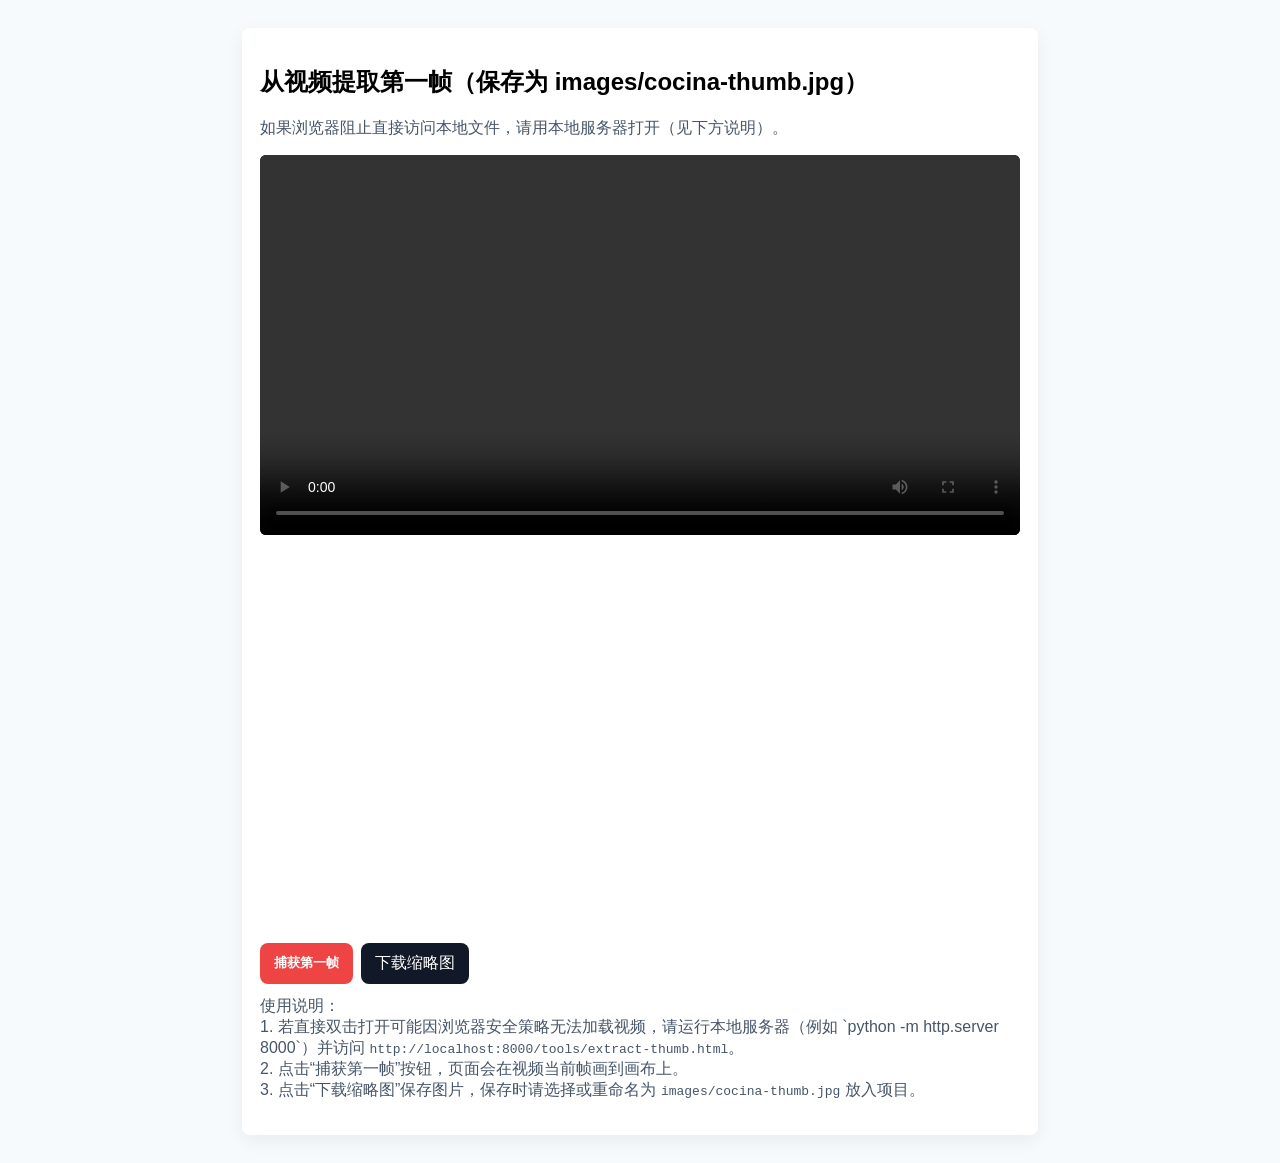
<file: tools/extract-thumb.html>
<!doctype html>
<html lang="zh-CN">
<head>
  <meta charset="utf-8">
  <meta name="viewport" content="width=device-width,initial-scale=1">
  <title>提取视频第一帧</title>
  <style>
    body{font-family:Arial,Helvetica,sans-serif;padding:20px;background:#f7fafc}
    .wrap{max-width:760px;margin:0 auto;background:#fff;padding:18px;border-radius:8px;box-shadow:0 6px 18px rgba(2,6,23,0.06)}
    video{width:100%;height:auto;border-radius:6px;background:#000}
    canvas{width:100%;display:block;margin-top:12px}
    .row{display:flex;gap:8px;margin-top:12px}
    button{padding:10px 14px;border-radius:8px;border:0;background:#ef4444;color:#fff;font-weight:700}
    a.btn{display:inline-block;padding:10px 14px;border-radius:8px;background:#111827;color:#fff;text-decoration:none}
    p.note{color:#475569;margin-top:12px}
  </style>
</head>
<body>
  <div class="wrap">
    <h2>从视频提取第一帧（保存为 images/cocina-thumb.jpg）</h2>
    <p class="note">如果浏览器阻止直接访问本地文件，请用本地服务器打开（见下方说明）。</p>

    <video id="video" controls preload="metadata">
      <source src="/videos/cocina.mp4" type="video/mp4">
      您的浏览器不支持视频预览。
    </video>

    <canvas id="canvas"></canvas>

    <div class="row">
      <button id="capture">捕获第一帧</button>
      <a id="download" class="btn" download="cocina-thumb.jpg">下载缩略图</a>
    </div>

    <p class="note">使用说明：<br>1. 若直接双击打开可能因浏览器安全策略无法加载视频，请运行本地服务器（例如 `python -m http.server 8000`）并访问 <code>http://localhost:8000/tools/extract-thumb.html</code>。<br>2. 点击“捕获第一帧”按钮，页面会在视频当前帧画到画布上。<br>3. 点击“下载缩略图”保存图片，保存时请选择或重命名为 <code>images/cocina-thumb.jpg</code> 放入项目。</p>
  </div>

<script>
const video = document.getElementById('video');
const canvas = document.getElementById('canvas');
const captureBtn = document.getElementById('capture');
const downloadLink = document.getElementById('download');

function drawFrame(){
  const w = video.videoWidth || 640;
  const h = video.videoHeight || 360;
  canvas.width = w;
  canvas.height = h;
  const ctx = canvas.getContext('2d');
  ctx.drawImage(video, 0, 0, w, h);
  // prepare download
  canvas.toBlob(function(blob){
    const url = URL.createObjectURL(blob);
    downloadLink.href = url;
    downloadLink.download = 'cocina-thumb.jpg';
  }, 'image/jpeg', 0.92);
}

captureBtn.addEventListener('click', function(){
  // seek to start then draw when frame available
  try{
    video.currentTime = 0;
  }catch(e){}
  // if metadata already loaded, draw on loadeddata
  if (video.readyState >= 2) {
    drawFrame();
  } else {
    video.addEventListener('loadeddata', function handler(){
      drawFrame();
      video.removeEventListener('loadeddata', handler);
    });
  }
});
</script>
</body>
</html>
</file>
